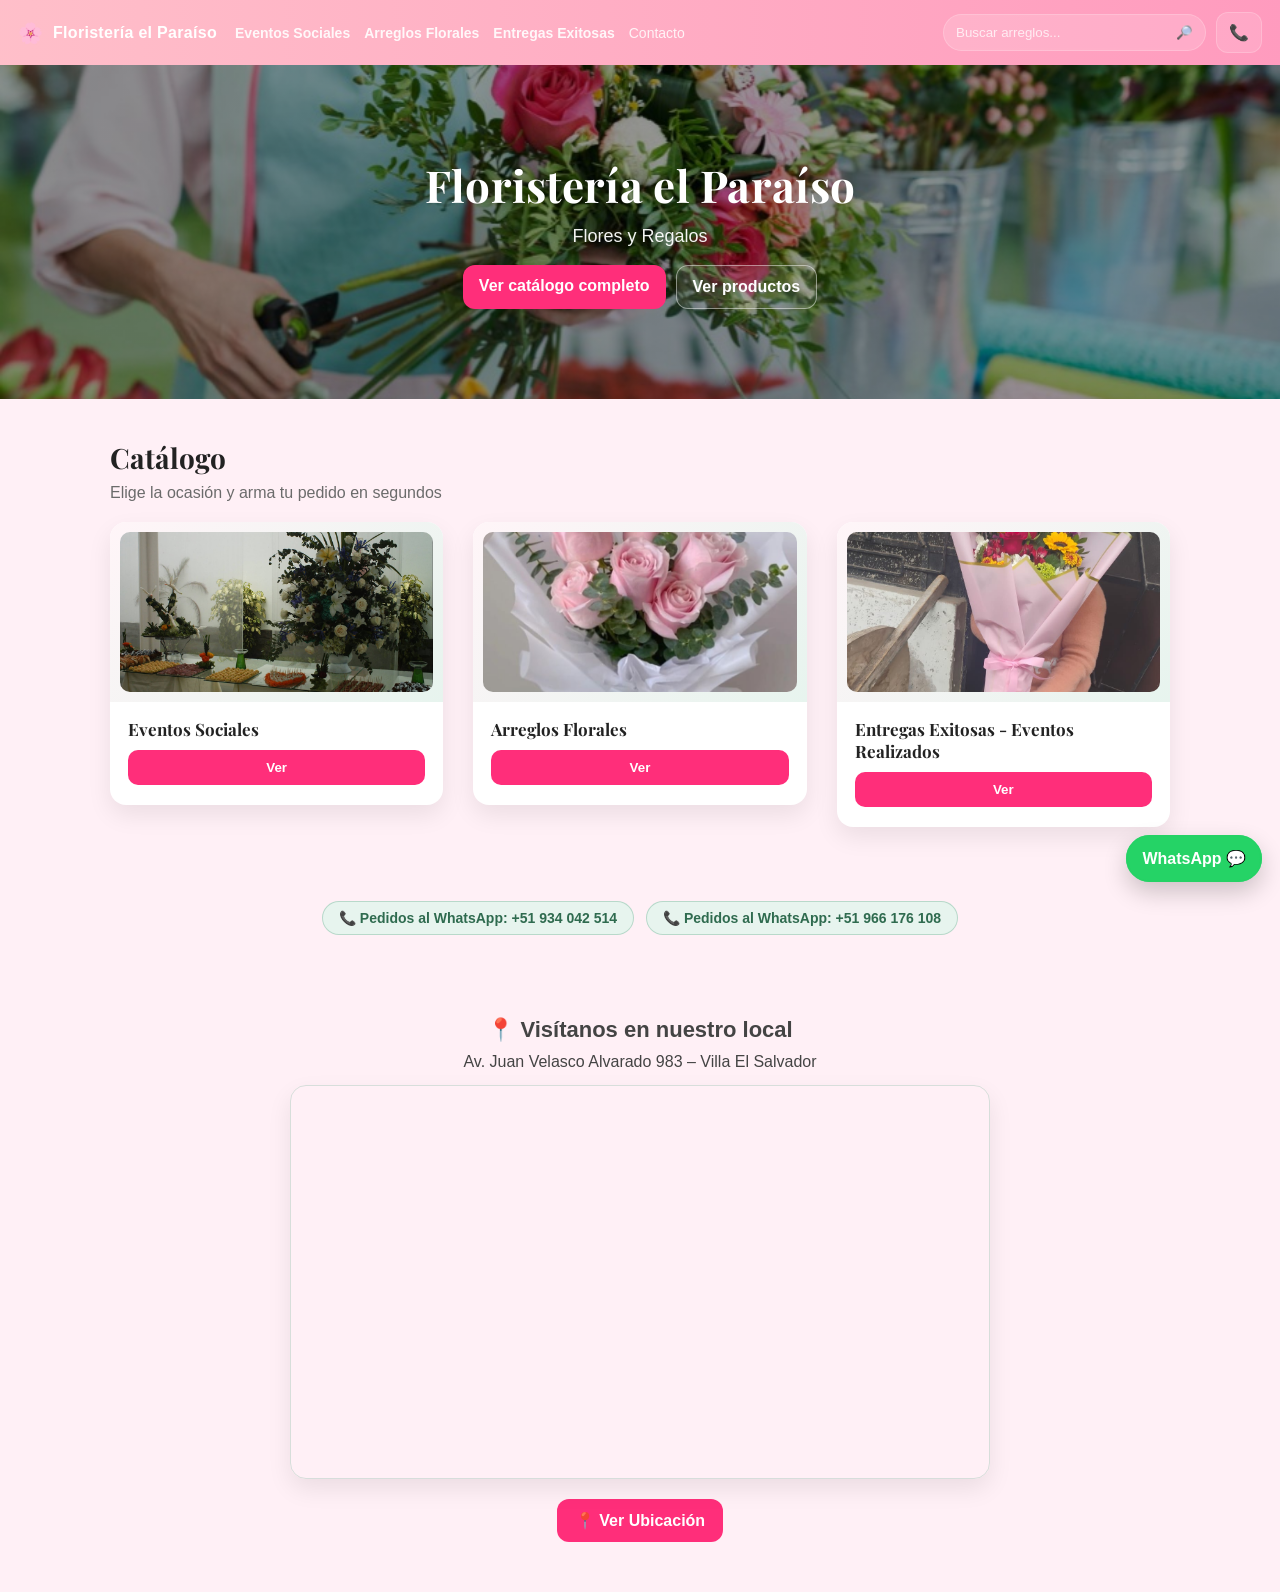
<file: index.html>
<!DOCTYPE html>
<html lang="es">


<head>
  <meta charset="UTF-8" />
  <meta name="viewport" content="width=device-width, initial-scale=1.0" />
  <title>Floristería el Paraíso</title>
  <link rel="preconnect" href="https://fonts.googleapis.com" />
  <link rel="preconnect" href="https://fonts.gstatic.com" crossorigin />
  <link href="https://fonts.googleapis.com/css2?family=Playfair+Display:wght@600;700&display=swap" rel="stylesheet" />
  <link rel="stylesheet" href="css/styles.css" />
</head>

<body>

  <!-- ===== NAVBAR ===== -->
  <nav class="navbar">
    <div class="nav-left">
      <a class="brand" href="index.html">
        <span class="brand-icon">🌸</span>
        <span class="brand-name">Floristería el Paraíso</span>
      </a>

      <ul class="nav-links" id="navLinks">
        <li>
          <a href="categoria.html?id=eventos_sociales">
            Eventos Sociales
          </a>
        </li>

        <li>
          <a href="arreglos.html">
            Arreglos Florales
          </a>
        </li>

        <li>
          <a href="categoria.html?id=eventos_realizados">
            Entregas Exitosas
          </a>
        </li>

        <li>
          <a href="https://wa.me/51934042514?text=Hola,%20quiero%20informaci%c3%b3n%20sobre%20sus%20arreglos"
            target="_blank">
             Contacto
          </a>
        </li>

      </ul>

    </div>

    <div class="nav-right">
      <div class="search">
        <input id="searchInput" type="text" placeholder="Buscar arreglos..." />
        <button id="searchBtn" type="button">🔎</button>
      </div>

      <a class="icon-btn" href="https://wa.me/51934042514" target="_blank" title="Contacto WhatsApp">
        📞
      </a>

      <!-- <button class="icon-btn cart-btn" id="cartBtn" type="button" title="Carrito">
        🛒 <span class="badge" id="cartCount">0</span>
      </button> -->

      <button class="nav-toggle" id="navToggle" type="button" aria-label="Abrir menú" aria-expanded="false" aria-controls="navLinks">
        <span></span><span></span><span></span>
      </button>
    </div>
  </nav>
  <div class="nav-overlay" id="navOverlay"></div>

  <!-- ===== HERO ===== -->
  <header class="hero">
    <div class="petals" aria-hidden="true">
      <span>🌸</span><span>🌸</span><span>🌸</span><span>🌸</span>
      <span>🌸</span><span>🌸</span><span>🌸</span><span>🌸</span>
    </div>

    <div class="hero-content">
      <h1>Floristería el Paraíso</h1>
      <p>Flores y Regalos</p>

      <div class="hero-actions">
        <a class="btn-primary" href="arreglos.html">Ver catálogo completo</a>
        <a class="btn-ghost" href="#catalogo">Ver productos</a>
      </div>
    </div>
  </header>

  <!-- ===== MAIN ===== -->
  <main class="container" id="catalogo">
    <h2>Catálogo</h2>
    <p class="subtitulo">Elige la ocasión y arma tu pedido en segundos</p>

    <section class="grid">
      <div class="producto">
        <div class="producto-img-wrap"><img src="images/eventossociales.jpg" alt="Eventos Sociales"></div>
        <div class="info">
          <h3>Eventos Sociales</h3>
          <button onclick="window.location.href='categoria.html?id=eventos_sociales'">Ver</button>
        </div>
      </div>

      <div class="producto">
        <div class="producto-img-wrap"><img src="images/arreglosflorales.jpg" alt="Arreglos Florales"></div>
        <div class="info">
          <h3>Arreglos Florales</h3>
          <button onclick="window.location.href='arreglos.html'">Ver</button>
        </div>
      </div>

      <div class="producto">
        <div class="producto-img-wrap"><img src="images/eventosrealizados.jpg" alt="Entregas Exitosas - Eventos Realizados"></div>
        <div class="info">
          <h3>Entregas Exitosas - Eventos Realizados</h3>
          <button onclick="window.location.href='categoria.html?id=eventos_realizados'">Ver</button>
        </div>
      </div>
    </section>
  </main>

  <!-- ===== FOOTER ===== -->
  <footer id="contacto">
    <div class="phone-chips">
      <a class="phone-chip" href="https://wa.me/51934042514" target="_blank">📞 Pedidos al WhatsApp: +51 934 042 514</a>
      <a class="phone-chip" href="https://wa.me/51966176108" target="_blank">📞 Pedidos al WhatsApp: +51 966 176 108</a>
    </div>

    <section class="location">
  <h3>📍 Visítanos en nuestro local</h3>

  <p class="address">
    Av. Juan Velasco Alvarado 983 – Villa El Salvador
  </p>

  <div class="map-embed">
    <iframe
      src="https://www.google.com/maps?q=Av.+Juan+Velasco+Alvarado+983,+Villa+El+Salvador,+Peru&z=17&output=embed"
      loading="lazy"
      referrerpolicy="no-referrer-when-downgrade"
      allowfullscreen
      title="Mapa de ubicación de Floristería el Paraíso"
    ></iframe>
  </div>

  <a
    class="map-link"
    href="https://www.google.com/maps/search/?api=1&query=Av.+Juan+Velasco+Alvarado+983%2C+Villa+El+Salvador%2C+Peru"
    target="_blank"
  >
    📍 Ver Ubicación
  </a>
</section>

  </footer>

  <!-- ===== BOTÓN FLOTANTE WHATSAPP ===== -->
  <a class="whatsapp" target="_blank"
   href="https://wa.me/51934042514?text=Hola,%20quiero%20hacer%20un%20pedido%20en%20Florister%C3%ADa%20el%20Para%C3%ADso">
  WhatsApp 💬
</a>

  <script src="js/main.js"></script>

  <button id="btnTop" aria-label="Volver arriba">⬆</button>
  

</body>


</html>
</file>
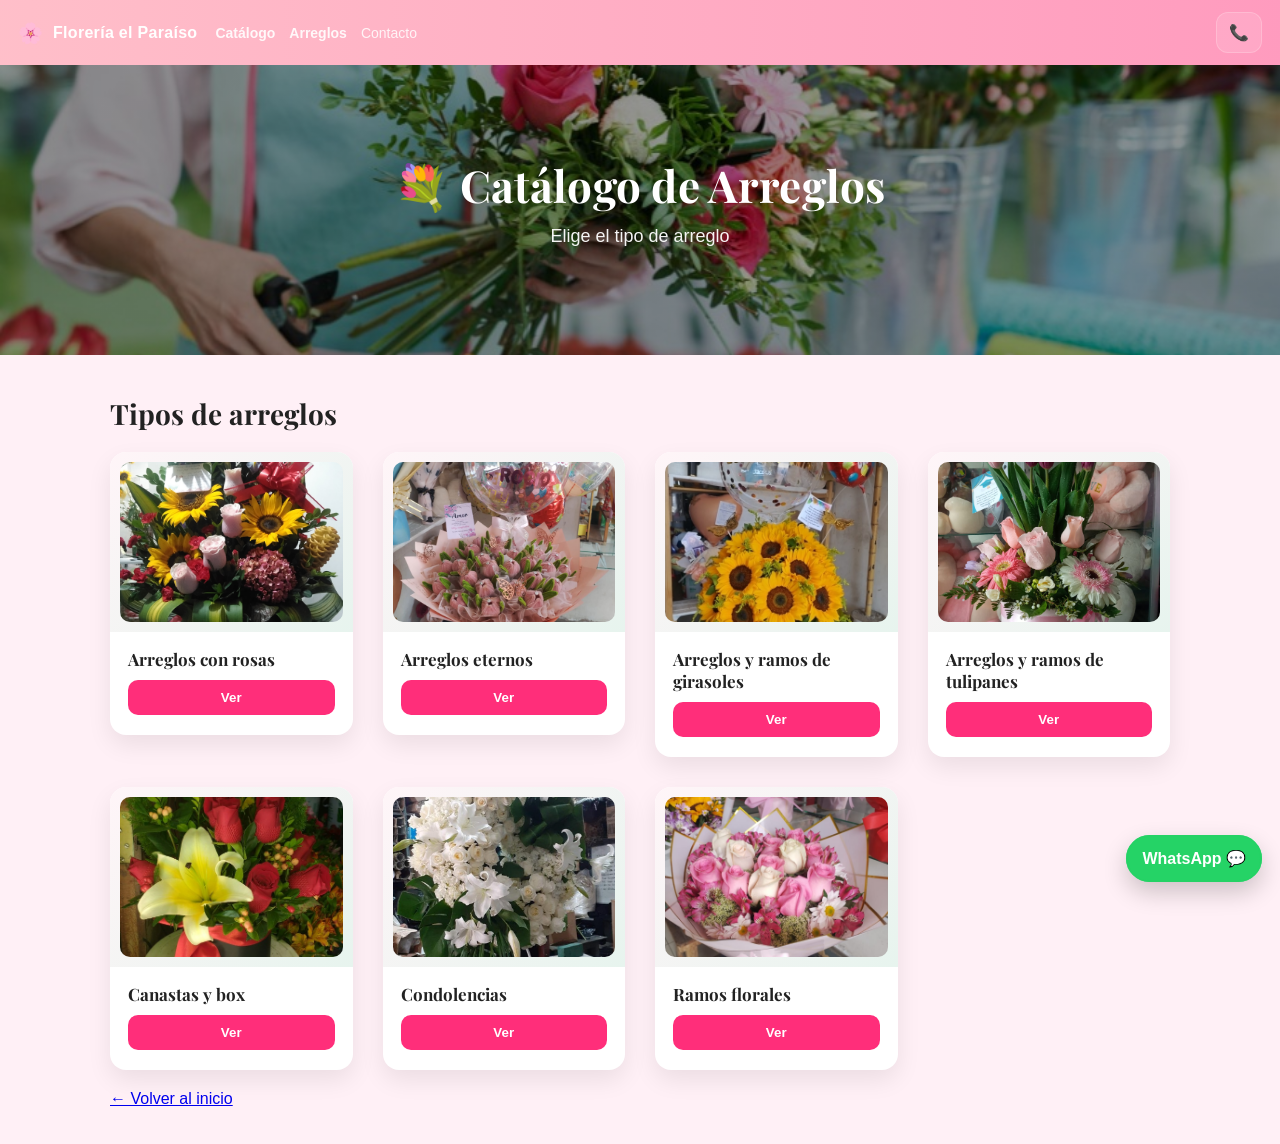
<file: arreglos.html>
<!DOCTYPE html>
<html lang="es">

<head>
  <meta charset="UTF-8" />
  <meta name="viewport" content="width=device-width, initial-scale=1.0"/>
  <title>Arreglos | Florería el Paraíso</title>
  <link rel="preconnect" href="https://fonts.googleapis.com" />
  <link rel="preconnect" href="https://fonts.gstatic.com" crossorigin />
  <link href="https://fonts.googleapis.com/css2?family=Playfair+Display:wght@600;700&display=swap" rel="stylesheet" />
  <link rel="stylesheet" href="css/styles.css" />
</head>
<body>

  <nav class="navbar">
    <div class="nav-left">
      <a class="brand" href="index.html">
        <span class="brand-icon">🌸</span>
        <span class="brand-name">Florería el Paraíso</span>
      </a>

      <ul class="nav-links" id="navLinks">
        <li><a href="index.html#catalogo">Catálogo</a></li>
        <li><a class="active" href="arreglos.html">Arreglos</a></li>
        <li><a href="index.html#contacto">Contacto</a></li>
      </ul>
    </div>

    <div class="nav-right">
      <a class="icon-btn" href="https://wa.me/51934042514" target="_blank" title="Contacto WhatsApp">📞</a>

      <!-- <button class="icon-btn cart-btn" id="cartBtn" type="button" title="Carrito">
        🛒 <span class="badge" id="cartCount">0</span>
      </button> -->

      <button class="nav-toggle" id="navToggle" type="button" aria-label="Abrir menú" aria-expanded="false" aria-controls="navLinks">
        <span></span><span></span><span></span>
      </button>
    </div>
  </nav>
  <div class="nav-overlay" id="navOverlay"></div>

  <header class="hero">
    <div class="hero-content">
      <h1>💐 Catálogo de Arreglos</h1>
      <p>Elige el tipo de arreglo</p>
    </div>
  </header>

  <main class="container">
    <h2>Tipos de arreglos</h2>

    <section class="grid" id="arreglos-categorias"></section>

    <p style="margin-top:20px;">
      <a href="index.html">← Volver al inicio</a>
    </p>
  </main>

  <!-- ===== BOTÓN FLOTANTE WHATSAPP ===== -->
  <a class="whatsapp" target="_blank"
   href="https://wa.me/51934042514?text=Hola,%20quiero%20hacer%20un%20pedido%20en%20Florister%C3%ADa%20el%20Para%C3%ADso">
  WhatsApp 💬
</a>

  <script src="js/main.js"></script>
  <script>
    renderCategoriasArreglos();
  </script>

  <button id="btnTop" aria-label="Volver arriba">⬆</button>

</body>

</html>
</file>
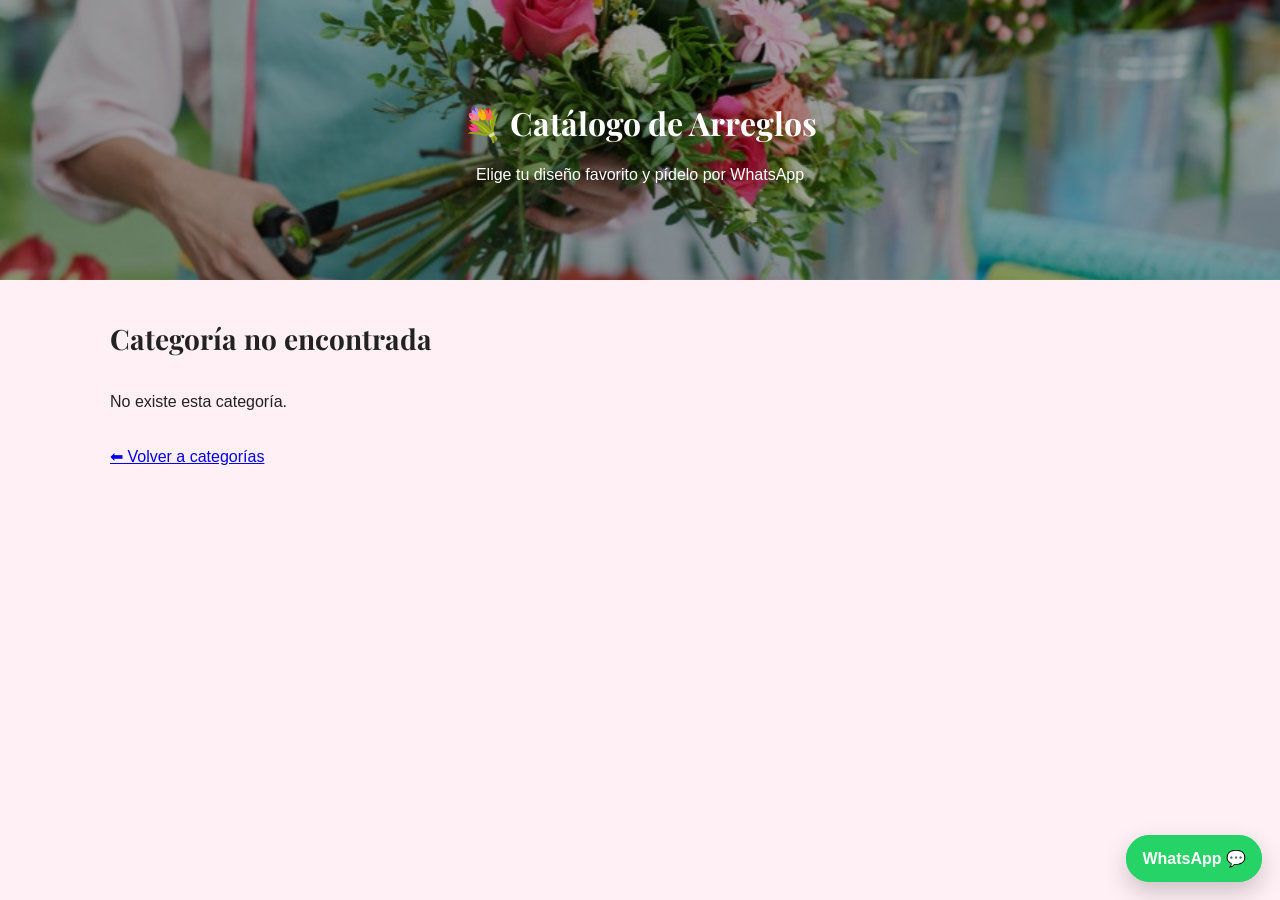
<file: categoria.html>
<!DOCTYPE html>
<html lang="es">

<head>
  <meta charset="UTF-8" />
  <meta name="viewport" content="width=device-width, initial-scale=1.0"/>
  <title>Catálogo - Florería Bella Flor</title>
  <link rel="preconnect" href="https://fonts.googleapis.com" />
  <link rel="preconnect" href="https://fonts.gstatic.com" crossorigin />
  <link href="https://fonts.googleapis.com/css2?family=Playfair+Display:wght@600;700&display=swap" rel="stylesheet" />
  <link rel="stylesheet" href="css/styles.css" />
</head>
<body>

  <header>
    <h1>💐 Catálogo de Arreglos</h1>
    <p>Elige tu diseño favorito y pídelo por WhatsApp</p>
  </header>

  <main class="container">
    <h2 id="seleccion">Cargando...</h2>
    <p id="mensajeCategoria" class="mensaje-categoria"></p>


    <!-- ✅ ESTE ES EL ÚNICO GRID (vacío, lo llena el JS) -->
    <section class="grid" id="productos-grid"></section>

    <p style="margin-top:20px;">
      <a id="volverLink" href="arreglos.html">⬅ Volver a categorías</a>
    </p>
  </main>

  <!-- ✅ LIGHTBOX -->
 <div id="lightbox" class="lightbox" onclick="closeLightbox(event)">
  <span class="nav prev" onclick="prevImage(event)">❮</span>
  <img id="lightboxImg" alt="">
  <span class="nav next" onclick="nextImage(event)">❯</span>
</div>


  <!-- ===== BOTÓN FLOTANTE WHATSAPP ===== -->
  <a class="whatsapp" target="_blank"
   href="https://wa.me/51934042514?text=Hola,%20quiero%20hacer%20un%20pedido%20en%20Florister%C3%ADa%20el%20Para%C3%ADso">
  WhatsApp 💬
</a>

  <script src="js/main.js"></script>
  <script>
    initCategoriaPage();
  </script>

<button id="btnTop" aria-label="Volver arriba">⬆</button>

</body>

</html>
</file>
<file: css/styles.css>
* {
  box-sizing: border-box;
}

:root {
  --pink: #ff2e7a;
  --pink-dark: #e61f67;
  --green-accent: #5fa686;
  --green-accent-light: #e7f4ee;
  --font-display: "Playfair Display", Georgia, serif;
}

body {
  margin: 0;
  font-family: Arial, sans-serif;
  background: #fff0f6; /* rosado suave */
  color: #222;
}

/* ===== TIPOGRAFÍA DE ACENTO ===== */
h1, h2,
.producto h3,
.precio {
  font-family: var(--font-display);
}


/* ===== HEADER ===== */
header {
  background-image:
    linear-gradient(rgba(0,0,0,0.35), rgba(0,0,0,0.35)),
    url("../images/hero.jpg");
  background-size: cover;
  background-position: center;
  color: white;
  padding: 80px 16px;
  text-align: center;
}


/* ===== CONTENEDOR ===== */
.container {
  max-width: 1100px;
  margin: 0 auto;
  padding: 20px;
}

h2 {
  margin: 20px 0;
  font-size: 28px;
}

.subtitulo {
  margin: -12px 0 20px;
  font-size: 16px;
  color: #6b6b6b;
}

/* ===== GRID PRODUCTOS ===== */
.grid{
  display: grid;
  grid-template-columns: repeat(auto-fit, minmax(230px, 1fr));
  gap: 30px;
  align-items: start;
}

/* ===== TARJETA PRODUCTO ===== */
.producto{
  background: #fff;
  border-radius: 16px;
  overflow: hidden;
  box-shadow: 0 10px 25px rgba(0,0,0,.08);
  transition: transform .25s ease, box-shadow .25s ease, opacity .6s ease;
}

/* Animación de entrada al hacer scroll (activada por JS vía IntersectionObserver).
   Si JS no corre, .js-anim-ready nunca se agrega y las tarjetas quedan visibles siempre. */
.js-anim-ready .producto{
  opacity: 0;
  transform: translateY(24px);
}

.js-anim-ready .producto.in-view{
  opacity: 1;
  transform: translateY(0);
}

.producto:hover{
  transform: translateY(-5px);
  box-shadow: 0 18px 34px rgba(0,0,0,.16), 0 0 0 2px rgba(255,46,122,.35), 0 0 22px rgba(255,46,122,.25);
}

.js-anim-ready .producto.in-view:hover{
  transform: translateY(-5px);
  box-shadow: 0 18px 34px rgba(0,0,0,.16), 0 0 0 2px rgba(255,46,122,.35), 0 0 22px rgba(255,46,122,.25);
}

/* ===== MARCO DE IMAGEN (fondo uniforme para fotos de distinta calidad) ===== */
.producto-img-wrap{
  background: linear-gradient(135deg, #fff5f8, var(--green-accent-light));
  padding: 10px;
}

.producto-img-wrap img{
  border-radius: 10px;
}

/* ===== IMAGEN PRODUCTO ===== */
.producto img{
  width: 100%;
  height: 160px;      /* 👈 más chico aún */
  object-fit: cover;
  display: block;
  transition: transform .35s ease;
}

.producto:hover img{
  transform: scale(1.06);
}

/* ===== INFO ===== */
.producto .info{
  padding: 16px 18px 20px;
  text-align: left;
}

.producto h3{
  margin: 0 0 10px;
  font-size: 17px;
}

.precio{
  display: inline-block;
  font-weight: bold;
  font-size: 14px;
  margin: 0 0 12px 0;
  padding: 5px 12px;
  border-radius: 999px;
  background: var(--green-accent-light);
  color: #2f6b4f;
  border: 1px solid rgba(95, 166, 134, 0.35);
}


/* ===== BOTÓN ===== */
button {
  width: 100%;
  border: none;
  padding: 12px;
  background: #ff2e7a;
  color: white;
  font-weight: bold;
  border-radius: 10px;
  cursor: pointer;
}

button:hover {
  background: #e61f67;
}

button,
a {
  cursor: pointer;
}

/* ===== FOOTER ===== */
footer {
  margin-top: 30px;
  padding: 20px;
  text-align: center;
  color: #444;
}

/* ===== CHIPS DE TELÉFONO (mismo estilo que el badge de precio) ===== */
.phone-chips {
  display: flex;
  flex-wrap: wrap;
  justify-content: center;
  gap: 12px;
  margin: 4px 0 6px;
}

.phone-chip {
  display: inline-block;
  padding: 8px 16px;
  border-radius: 999px;
  background: var(--green-accent-light);
  color: #2f6b4f;
  border: 1px solid rgba(95, 166, 134, 0.35);
  font-weight: bold;
  font-size: 14px;
  text-decoration: none;
  transition: background .2s ease, transform .15s ease;
}

.phone-chip:hover {
  background: #d9ede3;
  transform: translateY(-2px);
}

/* ===== WHATSAPP FLOTANTE ===== */
.whatsapp {
  position: fixed;
  right: 18px;
  bottom: 18px;
  z-index: 1;
  background: #25D366;
  color: white;
  padding: 14px 16px;
  border-radius: 999px;
  font-weight: bold;
  text-decoration: none;
  box-shadow: 0 10px 25px rgba(0, 0, 0, 0.2);
}

.whatsapp:hover {
  filter: brightness(0.95);
}

/* Anillo expandiéndose detrás del botón, cada pocos segundos */
.whatsapp::after {
  content: "";
  position: absolute;
  inset: 0;
  z-index: -1;
  border-radius: inherit;
  border: 2px solid rgba(37, 211, 102, 0.85);
  animation: whatsapp-ripple 2.8s ease-out infinite;
  pointer-events: none;
}

@keyframes whatsapp-ripple {
  0% { transform: scale(1); opacity: .7; }
  70% { opacity: .15; }
  100% { transform: scale(1.7); opacity: 0; }
}

@media (prefers-reduced-motion: reduce) {
  .whatsapp::after { animation: none; display: none; }
}

/* ===== NAVBAR PRO ===== */
.navbar {
  position: sticky;
  top: 0;
  z-index: 999;
  display: flex;
  align-items: center;
  justify-content: space-between;
  gap: 14px;
  padding: 12px 18px;

  background: linear-gradient(
    90deg,
    rgba(255, 182, 193, 0.85),
    rgba(255, 140, 180, 0.85)
  );
  backdrop-filter: blur(10px);

  color: white;
}
/* ===== SOLO MÓVIL: navbar flotante (fixed) ===== */
@media (max-width: 768px) {
  .navbar {
    position: fixed;   /* <- esto lo hace flotante de verdad */
    top: 0;
    left: 0;
    right: 0;
    z-index: 9999;

    /* opcional: sombrita */
    box-shadow: 0 6px 18px rgba(0,0,0,0.12);
  }

  /* evita que el contenido quede debajo del navbar */
  body {
    padding-top: 74px; /* ajusta si tu navbar es más alto/bajo */
  }
}


.nav-left {
  display: flex;
  align-items: center;
  gap: 18px;
}

.brand {
  display: flex;
  align-items: center;
  gap: 10px;
  text-decoration: none;
  color: white;
  font-weight: bold;
}
.brand-icon { font-size: 20px; }
.brand-name { letter-spacing: 0.3px; }

.nav-links {
  list-style: none;
  display: flex;
  gap: 14px;
  margin: 0;
  padding: 0;
}
.nav-links a {
  color: white;
  text-decoration: none;
  opacity: 0.9;
  font-size: 14px;
}
.nav-links a:hover { opacity: 1; }

.nav-right {
  display: flex;
  align-items: center;
  gap: 10px;
}

.search {
  display: flex;
  align-items: center;
  background: rgba(255,255,255,0.15);
  border: 1px solid rgba(255,255,255,0.20);
  border-radius: 999px;
  overflow: hidden;
}

.search input {
  width: 220px;
  padding: 10px 12px;
  border: none;
  outline: none;
  background: transparent;
  color: white;
  caret-color: #ff2e7a;
}
.search input::placeholder { color: rgba(255,255,255,0.75); }

.search button {
  width: auto;
  padding: 10px 12px;
  border: none;
  background: transparent;
  color: white;
  cursor: pointer;
  border-radius: 0;
}

.icon-btn {
  border: 1px solid rgba(255,255,255,0.20);
  background: rgba(255,255,255,0.12);
  color: white;
  padding: 10px 12px;
  border-radius: 12px;
  cursor: pointer;
  text-decoration: none;
  display: inline-flex;
  align-items: center;
  gap: 8px;
}

.icon-btn:hover {
  background: rgba(255,255,255,0.18);
}

.badge {
  display: inline-flex;
  align-items: center;
  justify-content: center;
  min-width: 18px;
  height: 18px;
  padding: 0 6px;
  border-radius: 999px;
  background: #ff2e7a;
  color: white;
  font-size: 12px;
  font-weight: bold;
}

/* ===== HERO con imagen ===== */
.hero {
  position: relative;
  overflow: hidden;
  background-image:
    linear-gradient(rgba(0,0,0,0.40), rgba(0,0,0,0.40)),
    url("../images/hero.jpg");
  background-size: cover;
  background-position: center;
  color: white;
  padding: 90px 16px;
  text-align: center;
}

.hero-content {
  position: relative;
  z-index: 2;
  max-width: 900px;
  margin: 0 auto;
}

/* ===== PÉTALOS CAYENDO (CSS puro) ===== */
.petals {
  position: absolute;
  inset: 0;
  z-index: 1;
  pointer-events: none;
  overflow: hidden;
}

.petals span {
  position: absolute;
  top: -10%;
  font-size: 20px;
  opacity: 0;
  animation-name: petal-fall;
  animation-timing-function: linear;
  animation-iteration-count: infinite;
  will-change: transform, opacity;
}

.petals span:nth-child(1) { left: 6%;  font-size: 18px; animation-duration: 12s; animation-delay: 0s; }
.petals span:nth-child(2) { left: 18%; font-size: 14px; animation-duration: 9s;  animation-delay: 2s; }
.petals span:nth-child(3) { left: 32%; font-size: 20px; animation-duration: 14s; animation-delay: 4s; }
.petals span:nth-child(4) { left: 47%; font-size: 16px; animation-duration: 10s; animation-delay: 1s; }
.petals span:nth-child(5) { left: 61%; font-size: 18px; animation-duration: 13s; animation-delay: 6s; }
.petals span:nth-child(6) { left: 74%; font-size: 15px; animation-duration: 11s; animation-delay: 3s; }
.petals span:nth-child(7) { left: 86%; font-size: 19px; animation-duration: 15s; animation-delay: 5s; }
.petals span:nth-child(8) { left: 94%; font-size: 14px; animation-duration: 9s;  animation-delay: 7s; }

@keyframes petal-fall {
  0% {
    transform: translateY(-10%) translateX(0) rotate(0deg);
    opacity: 0;
  }
  8% { opacity: .75; }
  92% { opacity: .6; }
  100% {
    transform: translateY(420px) translateX(26px) rotate(300deg);
    opacity: 0;
  }
}

@media (prefers-reduced-motion: reduce) {
  .petals { display: none; }
  .js-anim-ready .producto,
  .js-anim-ready .producto.in-view {
    transition: none;
    opacity: 1;
    transform: none;
  }
}

.hero h1 {
  margin: 0;
  font-size: 44px;
  letter-spacing: 0.3px;
}

.hero p {
  margin-top: 12px;
  font-size: 18px;
  opacity: 0.95;
}

.hero-actions {
  margin-top: 18px;
  display: flex;
  gap: 10px;
  justify-content: center;
  flex-wrap: wrap;
}

.btn-primary {
  background: #ff2e7a;
  color: white;
  text-decoration: none;
  padding: 12px 16px;
  border-radius: 12px;
  font-weight: bold;
}
.btn-primary:hover { background: #e61f67; }

.btn-ghost {
  border: 1px solid rgba(255,255,255,0.45);
  color: white;
  text-decoration: none;
  padding: 12px 16px;
  border-radius: 12px;
  font-weight: bold;
  background: rgba(255,255,255,0.10);
}
.btn-ghost:hover { background: rgba(255,255,255,0.16); }

/* ===== MENÚ HAMBURGUESA (solo móvil) ===== */
.nav-toggle {
  display: none;
  flex-direction: column;
  justify-content: center;
  align-items: center;
  gap: 5px;
  width: 40px;
  height: 40px;
  border: 1px solid rgba(255,255,255,0.20);
  background: rgba(255,255,255,0.12);
  border-radius: 10px;
  cursor: pointer;
  padding: 8px;
  flex-shrink: 0;
}

.nav-toggle span {
  display: block;
  width: 100%;
  height: 2px;
  background: white;
  border-radius: 2px;
  transition: transform .25s ease, opacity .2s ease;
}

.nav-toggle[aria-expanded="true"] span:nth-child(1) { transform: translateY(7px) rotate(45deg); }
.nav-toggle[aria-expanded="true"] span:nth-child(2) { opacity: 0; }
.nav-toggle[aria-expanded="true"] span:nth-child(3) { transform: translateY(-7px) rotate(-45deg); }

.nav-overlay {
  display: none;
  position: fixed;
  inset: 0;
  background: rgba(0,0,0,.35);
  z-index: 9997;
  opacity: 0;
  transition: opacity .25s ease;
}

.nav-overlay.open {
  display: block;
  opacity: 1;
}

/* ===== Responsive ===== */
@media (max-width: 820px) {
  .nav-toggle { display: flex; }

  .navbar { gap: 8px; }

  .nav-left { min-width: 0; flex-shrink: 1; }

  .nav-left .brand { min-width: 0; }

  .brand-name {
    min-width: 0;
    max-width: 46vw;
    overflow: hidden;
    text-overflow: ellipsis;
    white-space: nowrap;
  }

  .nav-right { flex-shrink: 0; }

  /* El teléfono ya está cubierto por "Contacto" en el menú y por el botón flotante de WhatsApp */
  .nav-right > .icon-btn { display: none; }

  .search input { width: 34vw; min-width: 90px; }

  .nav-links {
    position: fixed;
    top: 0;
    right: 0;
    height: 100vh;
    width: min(78vw, 300px);
    flex-direction: column;
    align-items: stretch;
    gap: 0;
    margin: 0;
    background: linear-gradient(180deg, #ff8fb8, #ff4fa3);
    padding: 90px 24px 24px;
    transform: translateX(100%);
    transition: transform .3s ease;
    box-shadow: -10px 0 30px rgba(0,0,0,.25);
    z-index: 9998;
    overflow-y: auto;
  }

  .nav-links.open {
    transform: translateX(0);
  }

  .nav-links li {
    border-bottom: 1px solid rgba(255,255,255,.18);
  }

  .nav-links li:last-child {
    border-bottom: none;
  }

  .nav-links a {
    display: block;
    padding: 14px 2px;
    font-size: 16px;
  }

  .search input { width: 150px; }
  .hero h1 { font-size: 34px; }
}

.lightbox{
  position: fixed;
  inset: 0;
  background: rgba(0,0,0,.75);
  display: none;
  align-items: center;
  justify-content: center;
  padding: 18px;
  z-index: 9999;
}

.lightbox.open{ display: flex; }

.lightbox img{
  max-width: 95vw;
  max-height: 90vh;
  border-radius: 14px;
  box-shadow: 0 12px 40px rgba(0,0,0,.35);
}

.producto button{
  width: 100%;
  border: 0;
  padding: 10px 12px;
  border-radius: 10px;
}

body.lightbox-open{
  overflow: hidden;
}

body.nav-open {
  overflow: hidden;
}

body.lightbox-open .container,
body.lightbox-open header,
body.lightbox-open .navbar{
  filter: blur(6px) brightness(0.9);
  transform: scale(0.98);
  transition: filter .2s ease, transform .2s ease;
}

#productos-grid{
  grid-template-columns: repeat(auto-fit, minmax(230px, 1fr));
}

#productos-grid .producto img{
  height: 160px;
}

body.lightbox-open{
  overflow: hidden;
}
.lightbox {
  position: fixed;
  inset: 0;
  background: rgba(0,0,0,0.85);
  display: none;
  align-items: center;
  justify-content: center;
  z-index: 9999;
}

.lightbox.open {
  display: flex;
}

.lightbox img {
  max-width: 90%;
  max-height: 90%;
  border-radius: 12px;
}

.lightbox .nav {
  position: absolute;
  top: 50%;
  transform: translateY(-50%);
  font-size: 50px;
  color: white;
  cursor: pointer;
  user-select: none;
  padding: 10px;
}

.lightbox .prev { left: 30px; }
.lightbox .next { right: 30px; }

.lightbox .nav:hover {
  color: #ff3b8d;
}
.nav-links li a {
  font-weight: 600;
}

.nav-links li:last-child a {
  font-weight: normal;
  opacity: 0.85;
}
/* ===== Fix general mobile width ===== */
html, body {
  width: 100%;
  max-width: 100%;
  overflow-x: hidden;
  margin: 0;
  padding: 0;
}

/* Asegura que contenedores no se pasen del ancho */
* {
  box-sizing: border-box;
}
@media (max-width: 768px) {

  nav,
  header,
  main,
  footer {
    width: 100%;
    max-width: 100%;
  }

  .grid {
    width: 100%;
  }

  .producto {
    width: 100%;
  }
}
@media (max-width: 768px){
  .whatsapp{
    position: fixed;
    left: 50%;
    right: auto;
    transform: translateX(-50%);
    bottom: 18px;
    padding: 14px 26px;
    font-size: 18px;
    border-radius: 999px;
    min-width: 220px;
    display: inline-flex;
    justify-content: center;
    align-items: center;
    z-index: 9999;
  }

  /* #btnTop se alinea con WhatsApp (mismo centro) y queda apilado
     arriba, con espacio de sobra para que nunca se toquen */
  #btnTop{
    left: 50%;
    right: auto;
    bottom: 92px;
    transform: translateX(-50%);
  }

  /* Espacio de scroll extra al final para que "Ver Ubicación" pueda
     despejarse por completo del botón fijo de WhatsApp */
  footer{
    padding-bottom: 110px;
  }
}
/* ===== UBICACIÓN / DIRECCIÓN ===== */
.location {
  margin: 40px auto 10px;
  text-align: center;
  padding: 20px;
}

.location h3 {
  margin-bottom: 10px;
  font-size: 22px;
}

.location .address {
  margin: 6px 0 14px;
  font-size: 16px;
  color: #444;
}

/* ===== MAPA EMBEBIDO ===== */
.map-embed {
  position: relative;
  width: 100%;
  max-width: 700px;
  aspect-ratio: 16 / 9; /* liga el alto al ancho PROPIO (ya topado a 700px), nunca al del padre */
  margin: 6px auto 20px;
  border-radius: 16px;
  overflow: hidden;
  box-shadow: 0 10px 25px rgba(0,0,0,.08);
  border: 1px solid rgba(95, 166, 134, 0.25);
}

.map-embed iframe {
  position: absolute;
  inset: 0;
  width: 100%;
  height: 100%;
  border: 0;
  display: block;
}

.map-link {
  display: inline-block;
  padding: 12px 18px;
  background: #ff2e7a;
  color: #fff;
  border-radius: 12px;
  text-decoration: none;
  font-weight: bold;
}

.map-link:hover {
  background: #e61f67;
}
/* ===== BOTÓN VOLVER ARRIBA (SOLO MÓVIL) ===== */
#btnTop{
  position: fixed;
  bottom: 110px;       /* no choca con WhatsApp */
  right: 16px;
  z-index: 9999;

  width: 48px;
  height: 48px;
  border-radius: 50%;
  border: none;

  display: none;       /* JS controla visibilidad */
  align-items: center;
  justify-content: center;

  background: linear-gradient(135deg, #ff4fa3, #ff87b7);
  color: #fff;
  font-size: 20px;
  line-height: 1;

  box-shadow: 0 12px 28px rgba(0,0,0,.2);
  cursor: pointer;

  opacity: 0;
  pointer-events: none;
  transition: opacity .25s ease, transform .2s ease;
}

/* visible */
#btnTop.show{
  display: flex;
  opacity: 1;
  pointer-events: auto;
}

/* SOLO MÓVIL */
@media (min-width: 769px){
  #btnTop{
    display: none !important;
  }
}
</file>
